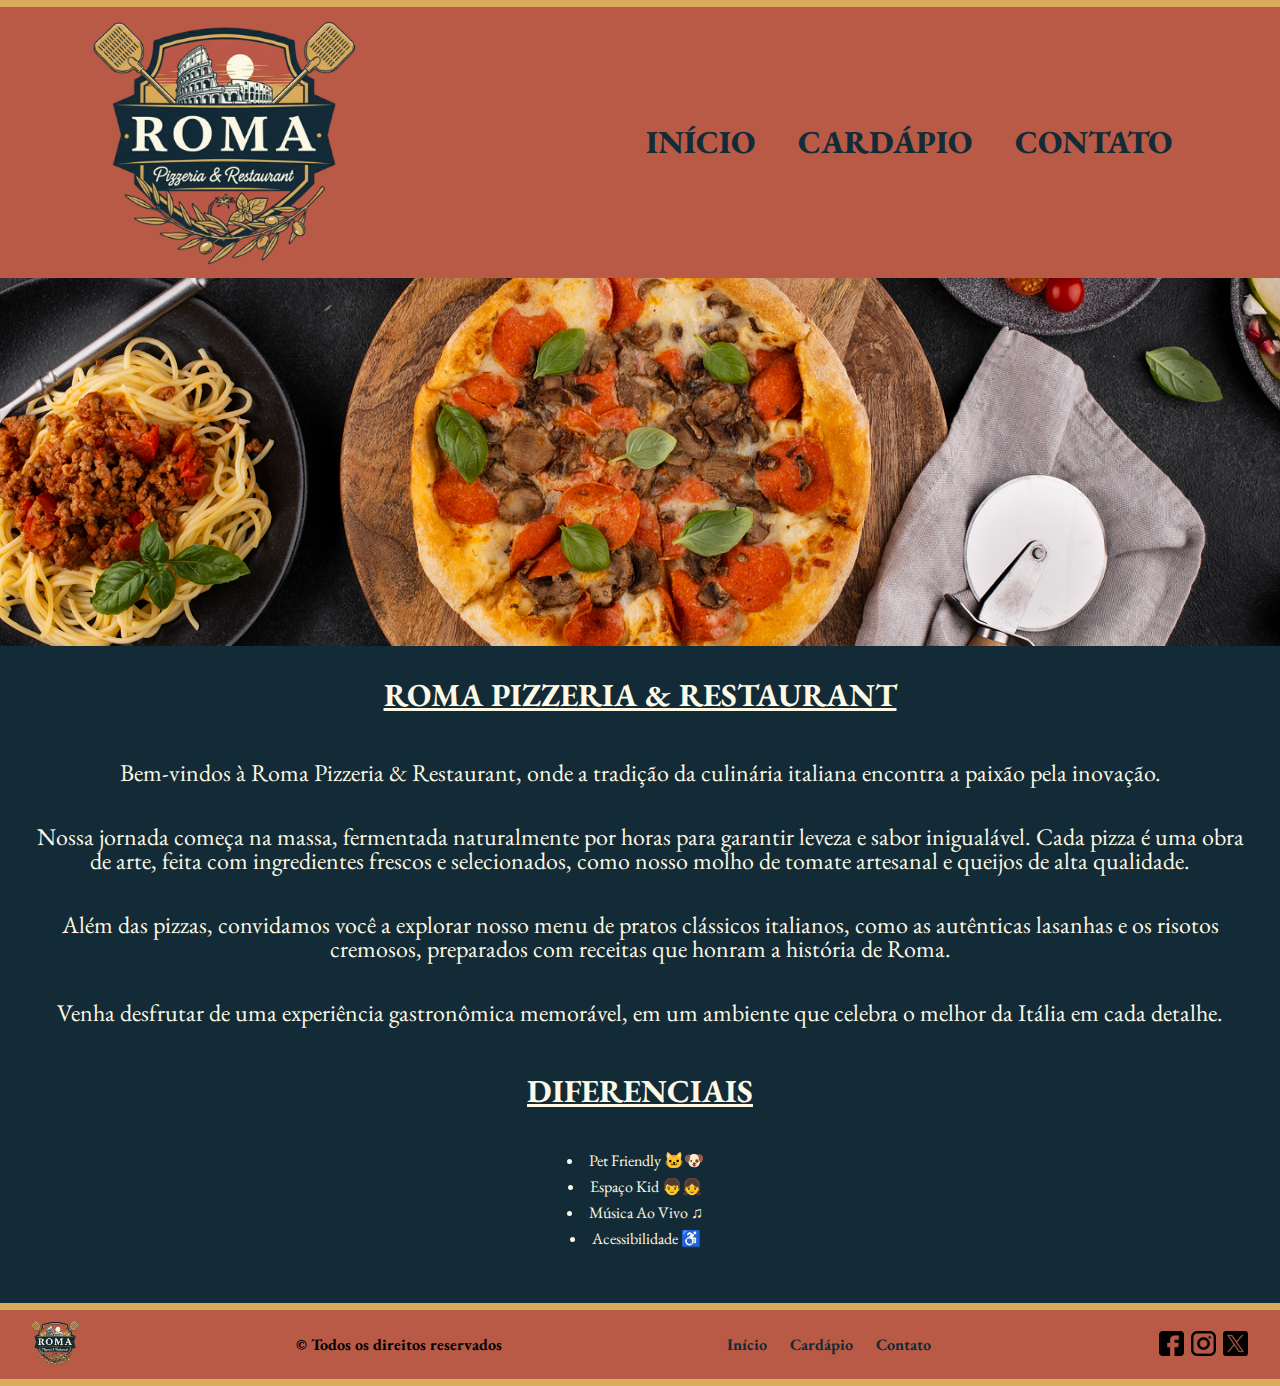
<file: index.html>
<!DOCTYPE html>
<html lang="pt-br">
<head>
    <meta charset="UTF-8">
    <meta name="viewport" content="width=device-width, initial-scale=1.0">
    <title>Roma Pizzaria e Restaurante </title>
    <link rel="stylesheet" href="./css/reset.css">
    <link rel="shortcut icon" href="./assets/favicon/FaviconPizzariaRoma.ico" type="image/x-icon">
    <link rel="stylesheet" href="./index.css">
</head>
<body>
    <!--INICIO HEADER-->
    <header>
        <div class="conteudo-header">
            <div class="logo-header">
                <img src="./assets/logo/LogoPizzariaRoma.png" alt="Logo Roma Pizzaria e Restaurante">
            </div>
                <div class="menu-header">
                    <nav>
                    <a href="./index.html">Início</a>
                    <a href="./pages/cardapio.html">Cardápio</a>
                    <a href="./pages/contato.html">Contato</a>
                </nav>
            </div>
        </div>
    </header>

    <!--INICIO MAIN-->
    <main class="main-index">
        <div class="conteudo-main">
            <div class="banner-main">
                <img src="./assets/banners/BannerHome.png" alt="Banner com comidas italianas">
            </div>
            <div class="titulo-sobre">
                <h1>Roma Pizzeria & Restaurant</h1>
            </div>
            <div class="paragrafo-sobre">
                <p>Bem-vindos à Roma Pizzeria & Restaurant, onde a tradição da culinária italiana encontra a paixão pela inovação.</p>
                <p>Nossa jornada começa na massa, fermentada naturalmente por horas para garantir leveza e sabor inigualável. Cada pizza é uma obra de arte, feita com ingredientes frescos e selecionados, como nosso molho de tomate artesanal e queijos de alta qualidade.</p>
                <p>Além das pizzas, convidamos você a explorar nosso menu de pratos clássicos italianos, como as autênticas lasanhas e os risotos cremosos, preparados com receitas que honram a história de Roma.</p>
                <p>Venha desfrutar de uma experiência gastronômica memorável, em um ambiente que celebra o melhor da Itália em cada detalhe.</p>
            </div>
            <div class="diferenciais-titulo">
                <h1>Diferenciais</h1>
            </div>
            <div class="diferenciais-topicos">
                <ul>
                    <li>Pet Friendly &#128049&#128054</li>
                    <li>Espaço Kid &#128102&#128103</li>
                    <li>Música Ao Vivo &#x266B</li>
                    <li>Acessibilidade &#x267F</li>
                </ul>
            </div>
        </div>
    </main>

    <!--INICIO FOOTER-->
    <footer>
        <div class="conteudo-footer">
            <div class="logo-footer">
                <img src="./assets/logo/LogoPizzariaRoma.png" alt="Logo Roma Pizzaria e Restaurante">
            </div>
            <div class="direitos-footer">
                <p>&copy; Todos os direitos reservados</p>
            </div>
            <div class="menu-footer">
                <nav>
                    <a href="./index.html">Início</a>
                    <a href="./pages/cardapio.html">Cardápio</a>
                    <a href="./pages/contato.html">Contato</a>
                </nav>
            </div>
            <div class="sociais-footer">
                <a href="https://www.facebook.com/RomaPizzariaRestaurante" target="_blank"><img src="./assets/social/facebook.png" alt="Facebook"></a>
                <a href="https://www.instagram.com/RomaPizzariaRestaurante/?hl=pt" target="_blank"><img src="./assets/social/instagram.png" alt="Instagram"></a>
                <a href="https://x.com/RomaPizzariaRestaurante" target="_blank"><img src="./assets/social/twitter.png" alt="X"></a>
            </div>
        </div>
    </footer>
</body>
</html>
</file>
<file: index.css>
/*IMPORT FONTE EB GARAMOND*/
@import url('https://fonts.googleapis.com/css2?family=EB+Garamond:ital,wght@0,400..800;1,400..800&display=swap');


/* HEADER */

header{
    border-top: 7.5px solid #d9ab5b;
}

.conteudo-header{
    font-family: "EB Garamond", serif;
    background-color: #b95a47;
    display: flex;
    align-items: center;
    justify-content:space-around;
    padding: 10px 0px;

}

.logo-header img{
    width: 75%;
    justify-content: left;
}

.menu-header a{
    text-decoration: none;
    font-size: 2em;
    font-weight: 1000;
    text-transform: uppercase;
    color: #132b37;
    margin: 20px;  
}

.menu-header a:hover{
    color: #d9ab5b;
    text-decoration: underline;
}

/* MAIN */

main{
    font-family: "EB Garamond", serif;    
    background-color: #132b37;
    text-align: center;
    display: flex;
    color: #fdf9e4;
    padding-bottom: 30px;
}

main h1{
    font-size: 2em;
    text-transform: uppercase;
    font-weight: bold;
    text-decoration: underline;
    
}

.banner-main img{
    image-rendering: auto;
    width: 100%;
}

.titulo-sobre{
    padding: 30px 0px;

}

.paragrafo-sobre{
    padding: 0px 30px;
    line-height: 1;
    font-size: 1.5em;
}

.paragrafo-sobre p{
    padding: 20px 0px;
}

.diferenciais-titulo h1{
    padding: 30px 0px;
}

.diferenciais-topicos li{
    padding-bottom: 10px;
    padding-right: 50px;
    list-style-type: disc;
    list-style-position: inside;
    color: #fdf9e4;
    align-items: center;
}

/* FOOTER */

footer{
    font-family: "EB Garamond", serif;    
    background-color: #b95a47;
    border-top: 7.5px solid #d9ab5b;
    border-bottom: 7.5px solid #d9ab5b;
}

.conteudo-footer{
    padding: 10px 30px;
    display: flex;
    justify-content: space-between;
    align-items: center;
}

.direitos-footer p{
    font-weight: bold;
}

.logo-footer img{
    width: 50px;
}

.menu-footer a{
    text-decoration: none;
    color: #132b37;
    font-weight: bold;
    margin: 10px;
}

.menu-footer a:hover{
    color: #d9ab5b;
    text-decoration: underline;
}

.sociais-footer img{
    width: 25px;
    margin: 2px;
}
</file>
